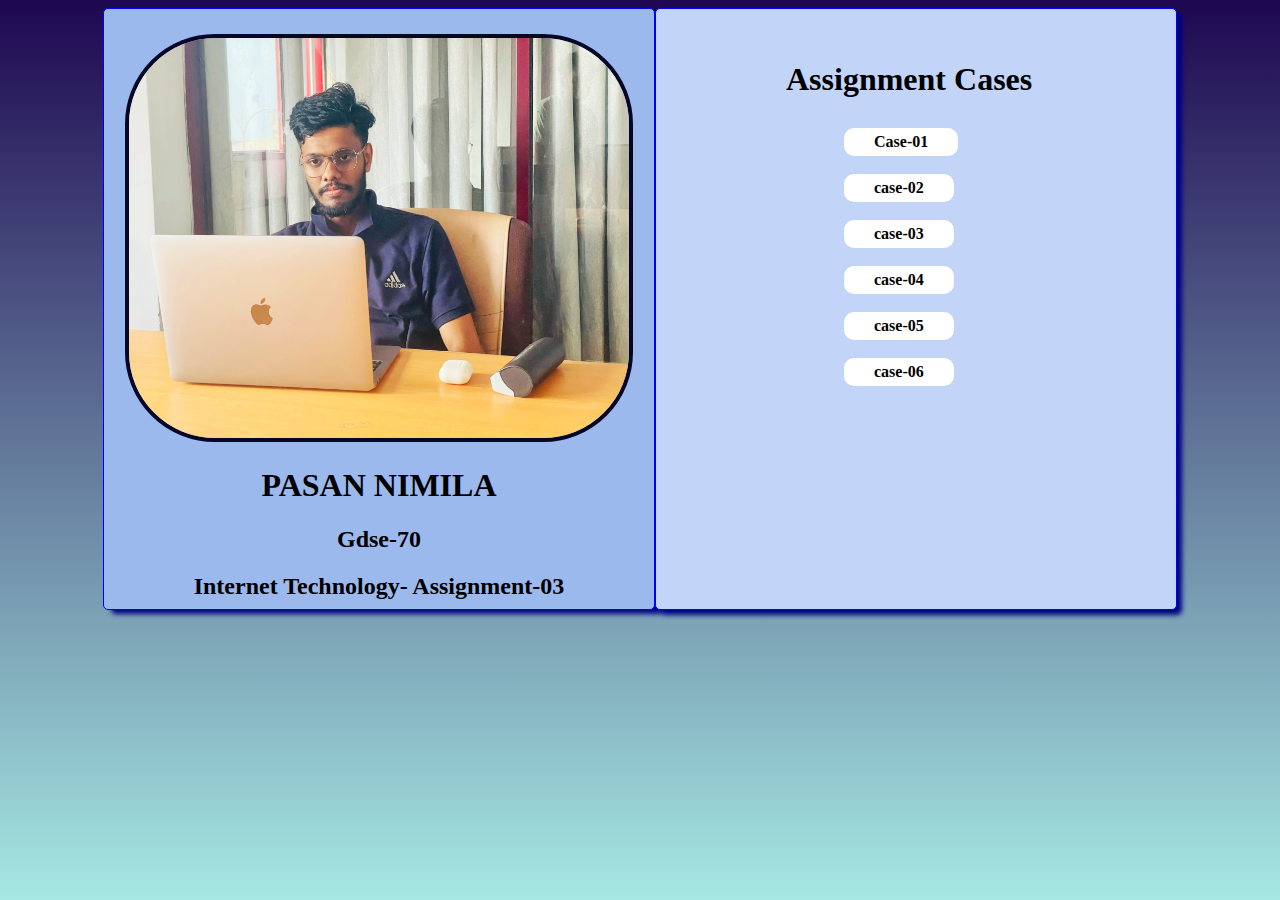
<file: index.html>
<!DOCTYPE html>
<html lang="en">
<head>
    <meta charset="UTF-8">
    <meta name="viewport" content="width=device-width, initial-scale=1.0">
    <title>Profile</title>
    <style>
        img{
            width: 500px;
            height: 400px;
            border-radius: 90px;
            border: 4px solid rgb(6, 6, 39);
        }
        .box {
            background-color: rgb(156, 185, 238);
            border-radius: 5px;
            border: 1px solid blue ;
            height: 575px;
            width: 550px;
            text-align: center;
            padding-top: 25px;
            box-shadow: 8px 4px 5px navy;

        }

        .box2{
            background-color: rgb(194, 213, 249);
            border-radius: 5px;
            border: 1px solid blue ;
            height: 600px;
            width: 500px;
            box-shadow: 5px 5px 5px navy;      
            padding-left: 20px;    
          }
            
        .container{
            display: flex;
            flex-direction: row;
            justify-content: center;

        }
        body{
            background-color: navy;
            background: linear-gradient(to top,rgb(166, 232, 227),rgb(30, 8, 81));
             background-repeat: repeat;
             background-attachment: fixed;
        }

        nav ul{
    list-style-type: none;
    flex-direction: column;
    position: relative;
    left: 10vw;
}
nav ul li a{
    display: inline-block;
    text-decoration: none;
    text-align: center;
    color: #000000;
    background-color: #ffffff;
    padding: 5px 30px;
    border-radius: 10px;
    font-weight: bold;
}

nav ul li a:hover {
     background-color: darkblue;
     transition: background-color 0.3s ease;
     color: azure;
   
}
h3{
    font-size: 2rem;
    position: relative;
    top: 20px;
    left: 110px;
}

    </style>
</head>
<body>
    <div class="container">
    <div class="box">
    <img src="/assets/images/IMG-20240304-WA0019-02.jpeg" alt="profile">
    <h1>PASAN NIMILA</h1>
    <h2>Gdse-70</h2>
    <h2>Internet Technology- Assignment-03</h2>
   </div>
   <div class="box2">
        <h3>Assignment Cases</h3>
        <nav>
        <ul>
            <br>
            <li><a href="/pages/case-01.html"target="_blank" >Case-01 </a></li>
            <br>
            <li> <a href="/pages/case-02.html"target="_blank">case-02</a></li>
            <br>
            <li> <a href="/pages/case-03.html"target="_blank">case-03</a></li>
            <br>
            <li><a href="/pages/case-04.html"target="_blank"> case-04</a></li>
            <br>
            <li><a href="/pages/case-05.html"target="_blank"> case-05</a></li>
            <br>
            <li><a href="/pages/case06.html"target="_blank"> case-06</a></li>
        </ul>
    </nav>
  </div>
</div>
</body>
</html>
</file>
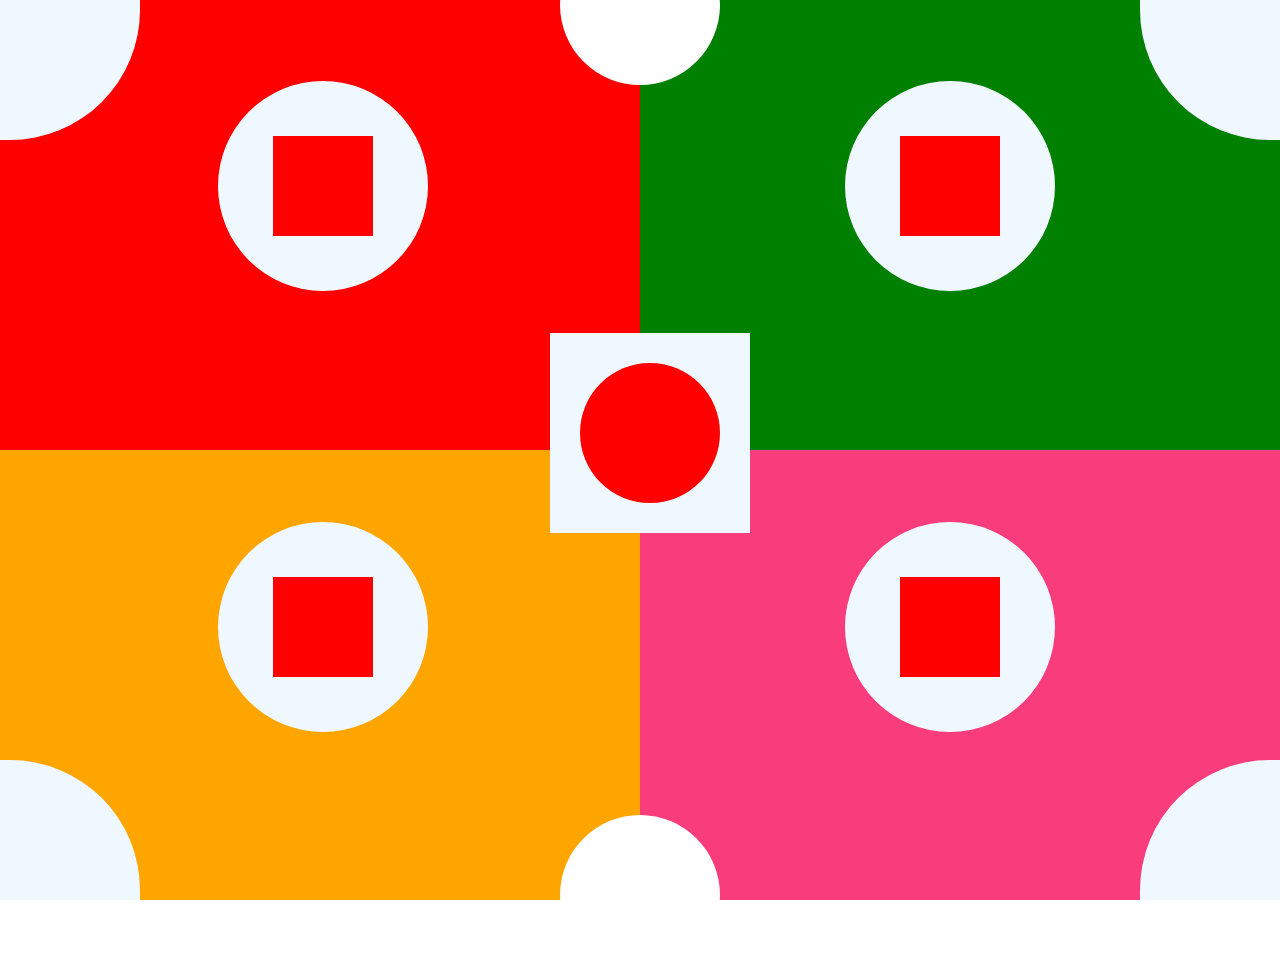
<file: pages/case-01.html>
<!DOCTYPE html>
<html lang="en">
<head>
    <meta charset="UTF-8">
    <meta name="viewport" content="width=device-width, initial-scale=1.0">
    <title>case-01</title>
    <link rel="stylesheet" href="/css/case01.css">
</head>
<body>
    <div class="container1">
        <div id="box1" class="box"></div>
        <div id="box2" class="box"></div>
        <div id="box3" class="box"></div>
        <div id="box4" class="box"></div>
    </div>

    <div class="border" id="border1"></div>
    <div class="border" id="border2"></div>
    <div class="border" id="border3"></div>
    <div class="border" id="border4"></div>
    <div class=border-top-center id="border5"></div>
    <div class=border-bottom-center id="border6"></div>

    <div class="circle" id="circle1"> <div class="inbox" ></div></div>
    <div class="circle" id="circle2"> <div class="inbox" ></div></div>
    <div class="circle" id="circle3"> <div class="inbox" ></div></div>
    <div class="circle" id="circle4"> <div class="inbox" ></div></div>

    <div class="center-box"><div class="center-circle"></div></div>

</body>
</html>
</file>
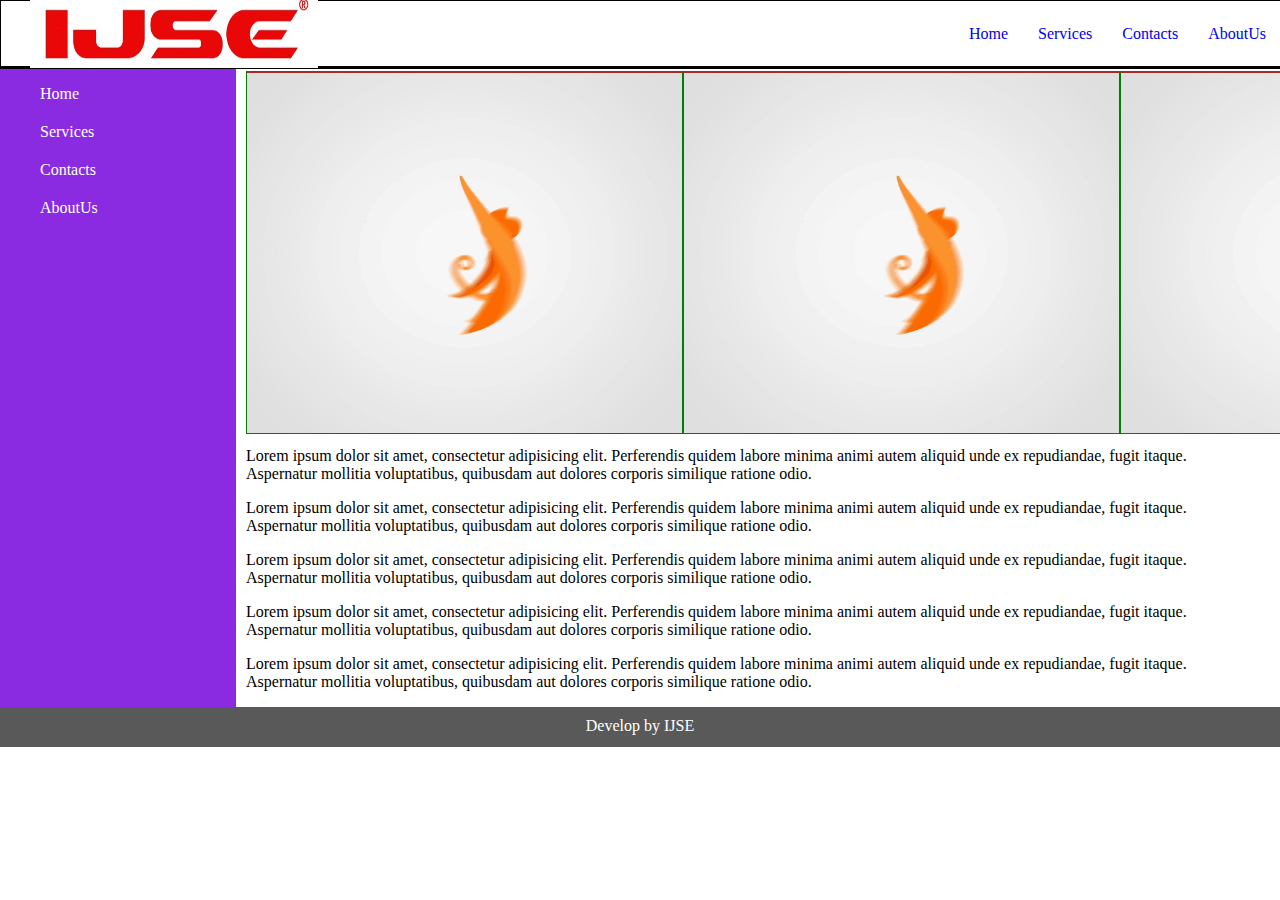
<file: pages/case-02.html>
<!DOCTYPE html>
<html lang="en">
<head>
    <meta charset="UTF-8">
    <meta name="viewport" content="width=device-width, initial-scale=1.0">
    <title>case-02</title>
    <link rel="stylesheet" href="/css/case02.css">
</head>
<body >
    <div>
        <header>
          <a href="#"><img src="/assets/images/WhatsApp Image 2024-09-24 at 10.45.09 PM.jpeg" alt="ijse" /></a>
  
          <nav>
            <ul>
              <li><a href="#Home">Home</a></li>
              <li><a href="#services">Services</a></li>
              <li><a href="#Contacts">Contacts</a></li>
              <li><a href="#AboutUs">AboutUs</a></li>
            </ul>
          </nav>
        </header>
      </div>
  
      <main>
        <div class="sidebar">
          <nav>
            <ul>
              <li><a href="#home">Home</a></li>
              <li><a href="#services">Services</a></li>
              <li><a href="#contcts">Contacts</a></li>
              <li><a href="#aboutus">AboutUs</a></li>
            </ul>
          </nav>
        </div>
  
        <div class="content">
          <div class="box">
            <img src="/assets/images/monkey.gif" alt="box image" />
  
            <img src="/assets/images/monkey.gif" alt="box-image2" />
  
            <img src="/assets/images/monkey.gif" alt="box-imagee3" />
          </div>
          

          <p>Lorem ipsum dolor sit amet, consectetur adipisicing elit. Perferendis quidem labore minima animi autem aliquid unde ex repudiandae, fugit itaque. Aspernatur mollitia voluptatibus, quibusdam aut dolores corporis similique ratione odio.</p>
          <p>Lorem ipsum dolor sit amet, consectetur adipisicing elit. Perferendis quidem labore minima animi autem aliquid unde ex repudiandae, fugit itaque. Aspernatur mollitia voluptatibus, quibusdam aut dolores corporis similique ratione odio.</p>

          <p>Lorem ipsum dolor sit amet, consectetur adipisicing elit. Perferendis quidem labore minima animi autem aliquid unde ex repudiandae, fugit itaque. Aspernatur mollitia voluptatibus, quibusdam aut dolores corporis similique ratione odio.</p>

          <p>Lorem ipsum dolor sit amet, consectetur adipisicing elit. Perferendis quidem labore minima animi autem aliquid unde ex repudiandae, fugit itaque. Aspernatur mollitia voluptatibus, quibusdam aut dolores corporis similique ratione odio.</p>
          <p>Lorem ipsum dolor sit amet, consectetur adipisicing elit. Perferendis quidem labore minima animi autem aliquid unde ex repudiandae, fugit itaque. Aspernatur mollitia voluptatibus, quibusdam aut dolores corporis similique ratione odio.</p>

        </div>
      </main>
  
      <footer>
        <p>Develop by IJSE</p>
      </footer>
</body>
</html>
</file>
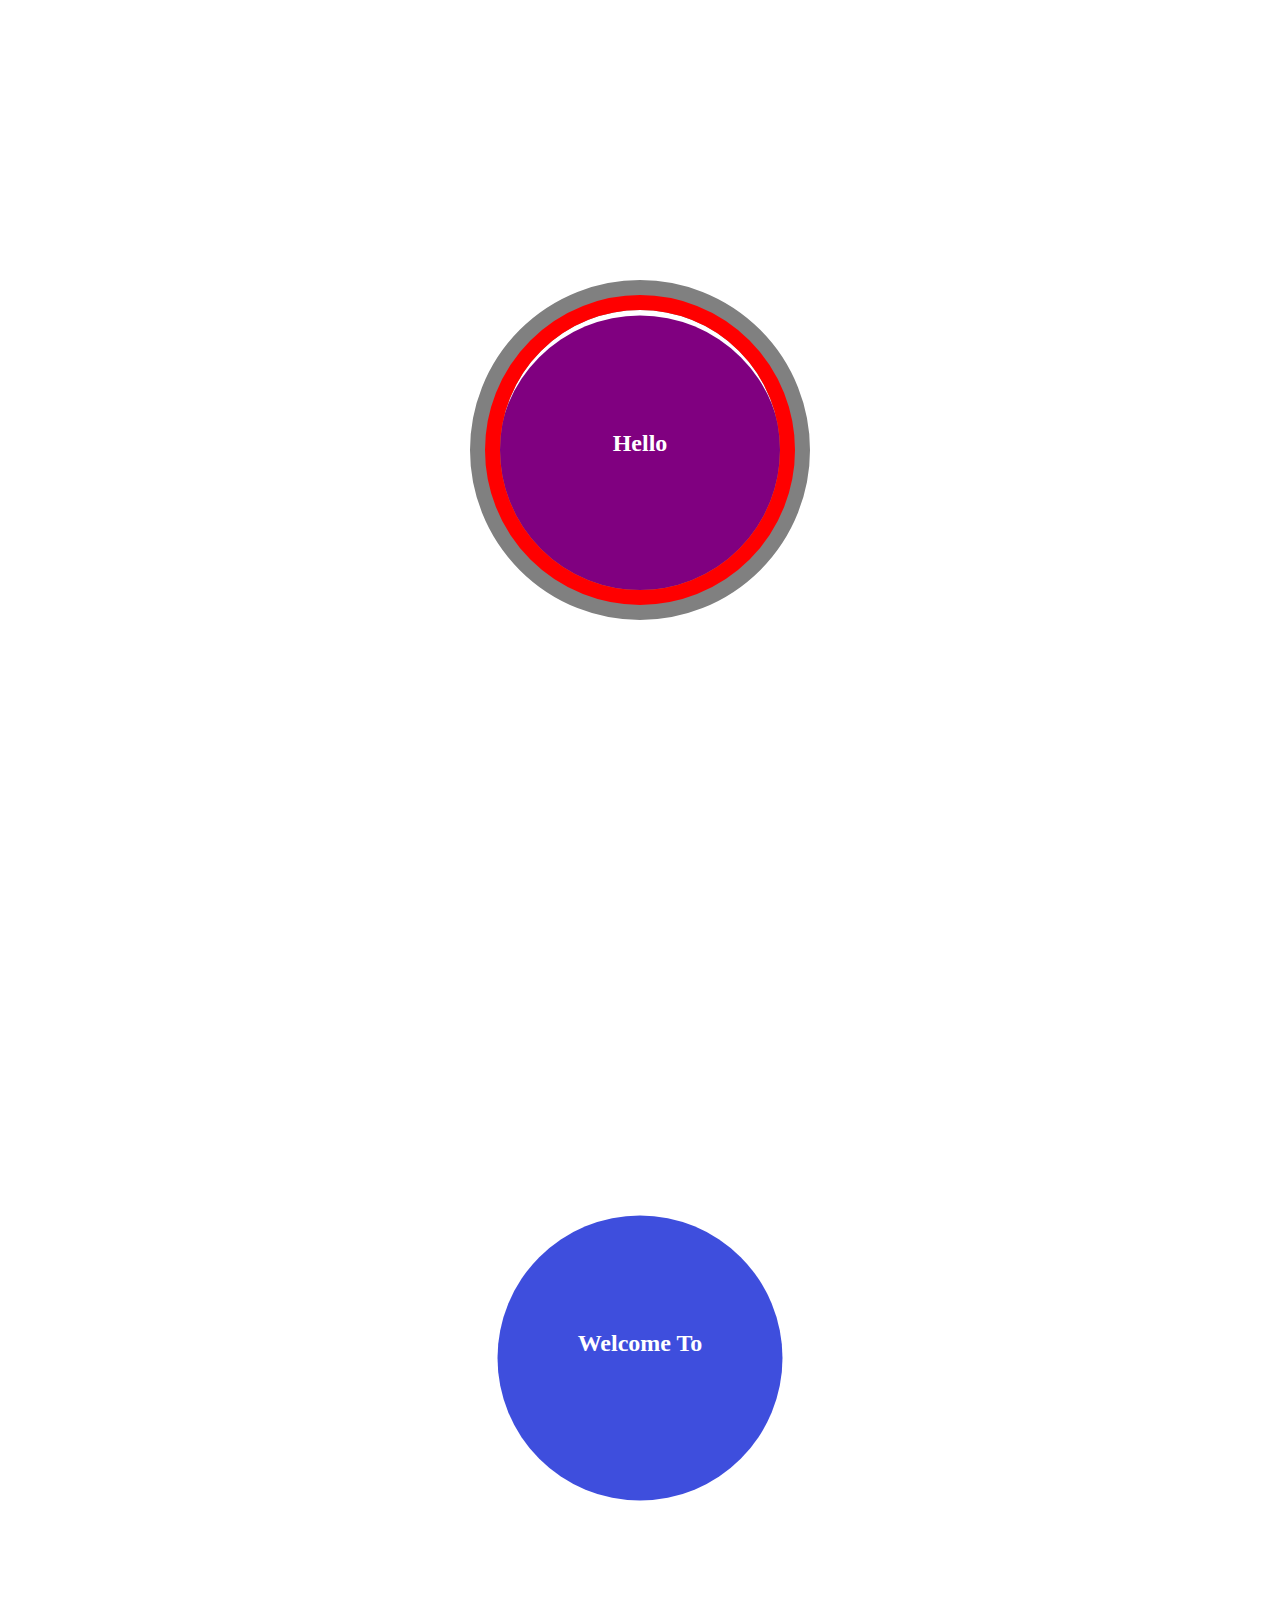
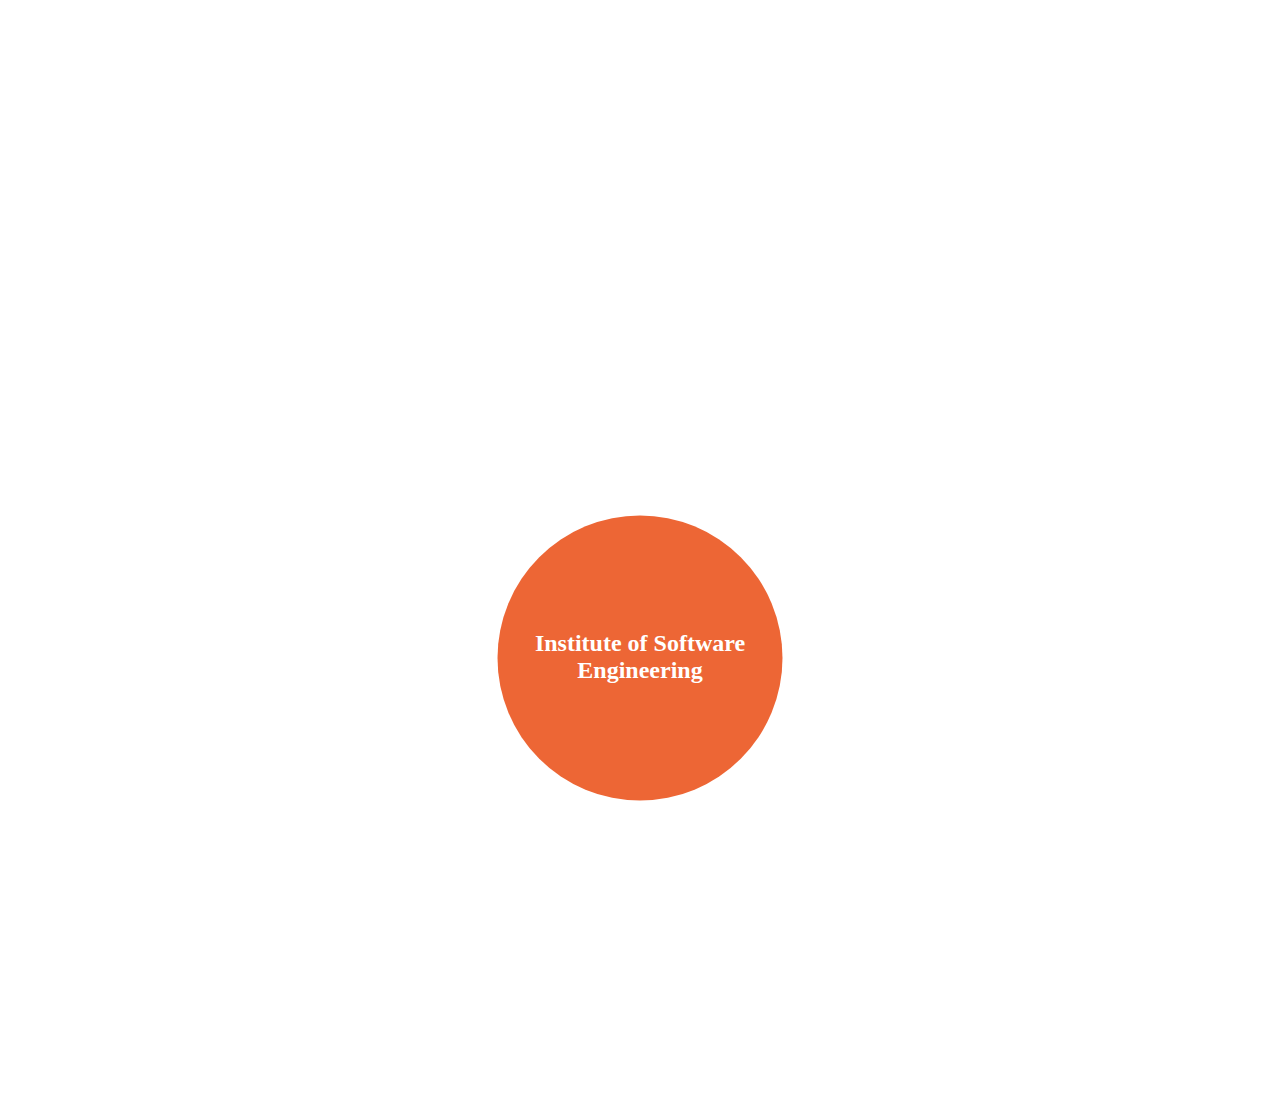
<file: pages/case-03.html>
<!DOCTYPE html>
<html lang="en">
<head>
    <meta charset="UTF-8">
    <meta name="viewport" content="width=device-width, initial-scale=1.0">
    <title>case-03</title>
    <link rel="stylesheet" href="/css/case03.css">
</head>
<body>
    
    <div class="circle-container">
        
        <div class="circle color-purple">
            <div class="text">
                Hello
            </div>
         </div>
     </div>

      <div class="circle-container">
        
        <div class="circle color-aqua">
            <div class="text">
                Welcome To 
            </div>
        </div>
    </div>

     <div class="circle-container">
        
        <div class="circle color-orange">
            <div class="text">
                   Institute of 
                Software Engineering
            </div>
         </div>
      </div>

    <div class="border-container gray-border" ></div>
        <div class="border-container red-border"></div>
  </div>
</body>
</html>
</file>
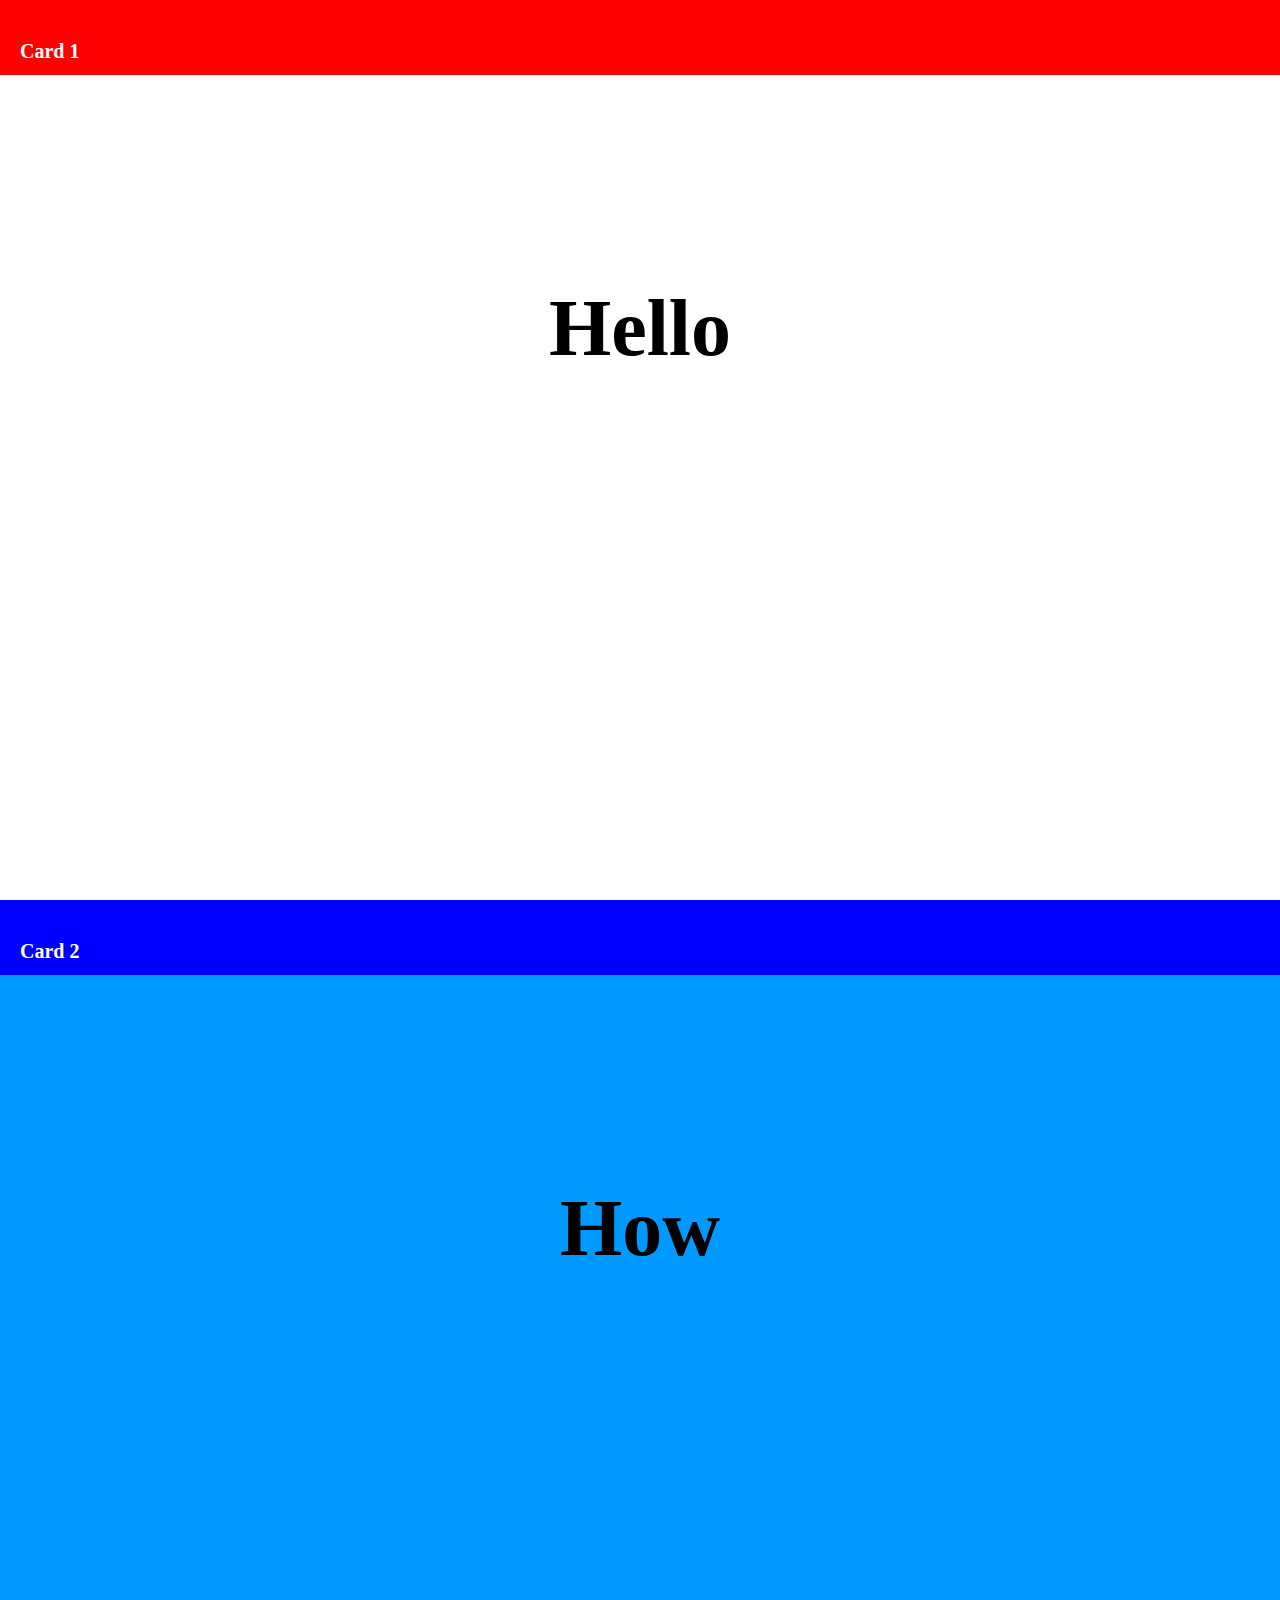
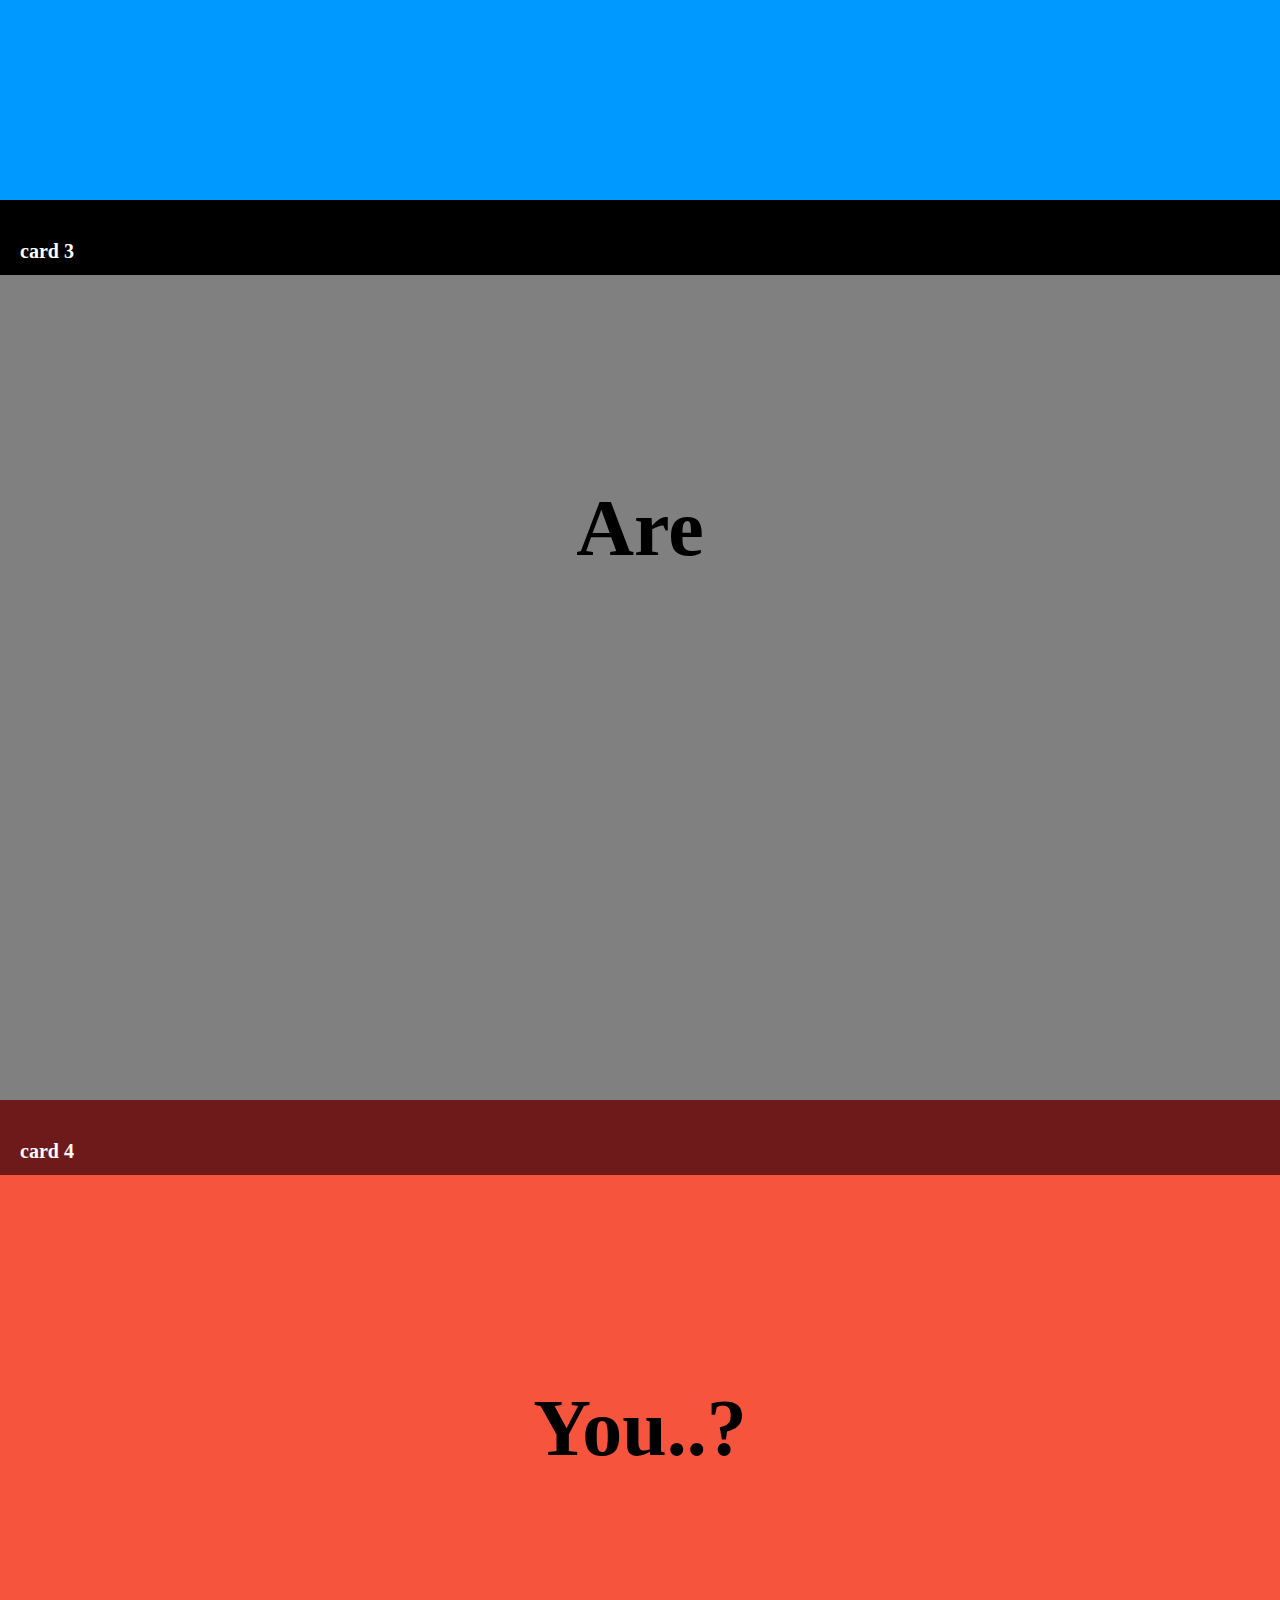
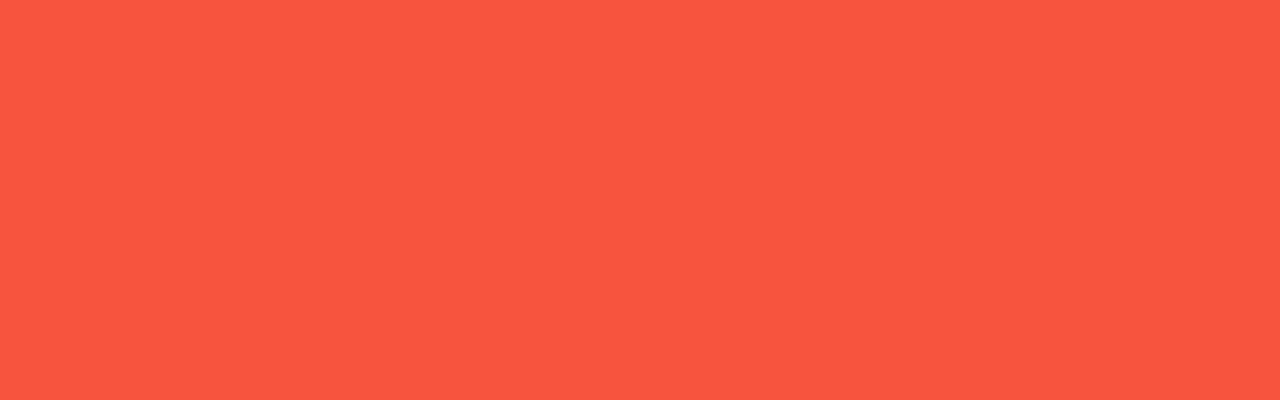
<file: pages/case-04.html>
<!DOCTYPE html>
<html lang="en">
<head>
    <meta charset="UTF-8">
    <meta name="viewport" content="width=device-width, initial-scale=1.0">
    <title>case-04</title>
    <link rel="stylesheet" href="/css/case04.css">
</head>
<body>
    <div class="box color-white">
        
        <div class="card card1">
            <div class="box-text">
                Card 1
            </div>

        </div>
        <p> Hello</p>
        
        
    </div>

    <div class="box color-blue">

        <div class="card card2">
            <div class="box-text">
                Card 2
            </div>

        </div>
        <p>How</p>

    </div>

    <div class="box color-gray">
        <div class="card card3">
            <div class="box-text">
                card 3
            </div>
            

        </div>
        <p>Are</p>
    </div>


    <div class="box color-orange">
        <div class="card card4">
            <div class="box-text">
                card 4
            </div>
           
        </div>
        <p>You..?</p>
    </div>

</body>
</html>
</file>
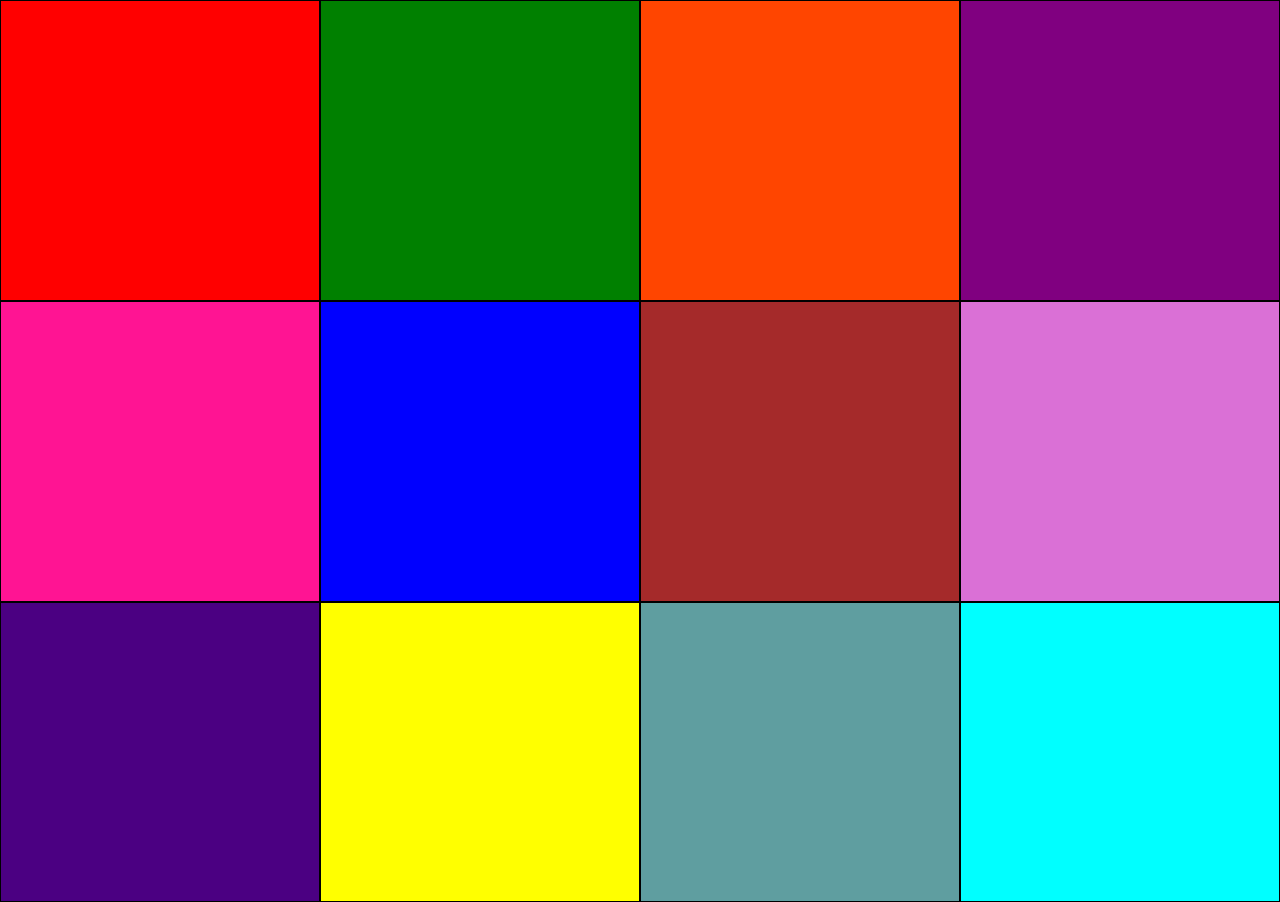
<file: pages/case-05.html>
<!DOCTYPE html>
<html lang="en">
<head>
    <meta charset="UTF-8">
    <meta name="viewport" content="width=device-width, initial-scale=1.0">
    <title>Case-05</title>
    <link rel="stylesheet" href="/css/case05.css">
</head>
<body>
    <div class="container">
        <div id="box-red"></div>
        <div id="box-green"></div>
        <div id="box-orange"></div>
        <div id="box-purple"></div>
        <div id="box-pink"></div>
        <div id="box-blue"></div>
        <div id="box-brown"></div>
        <div id="box-lightpink"></div>
        <div id="box-darkBlue"></div>
        <div id="box-yellow"></div>
        <div id="box-cadetblue"></div>
        <div id="box-aqua"></div>
     </div>
</body>
</html>
</file>
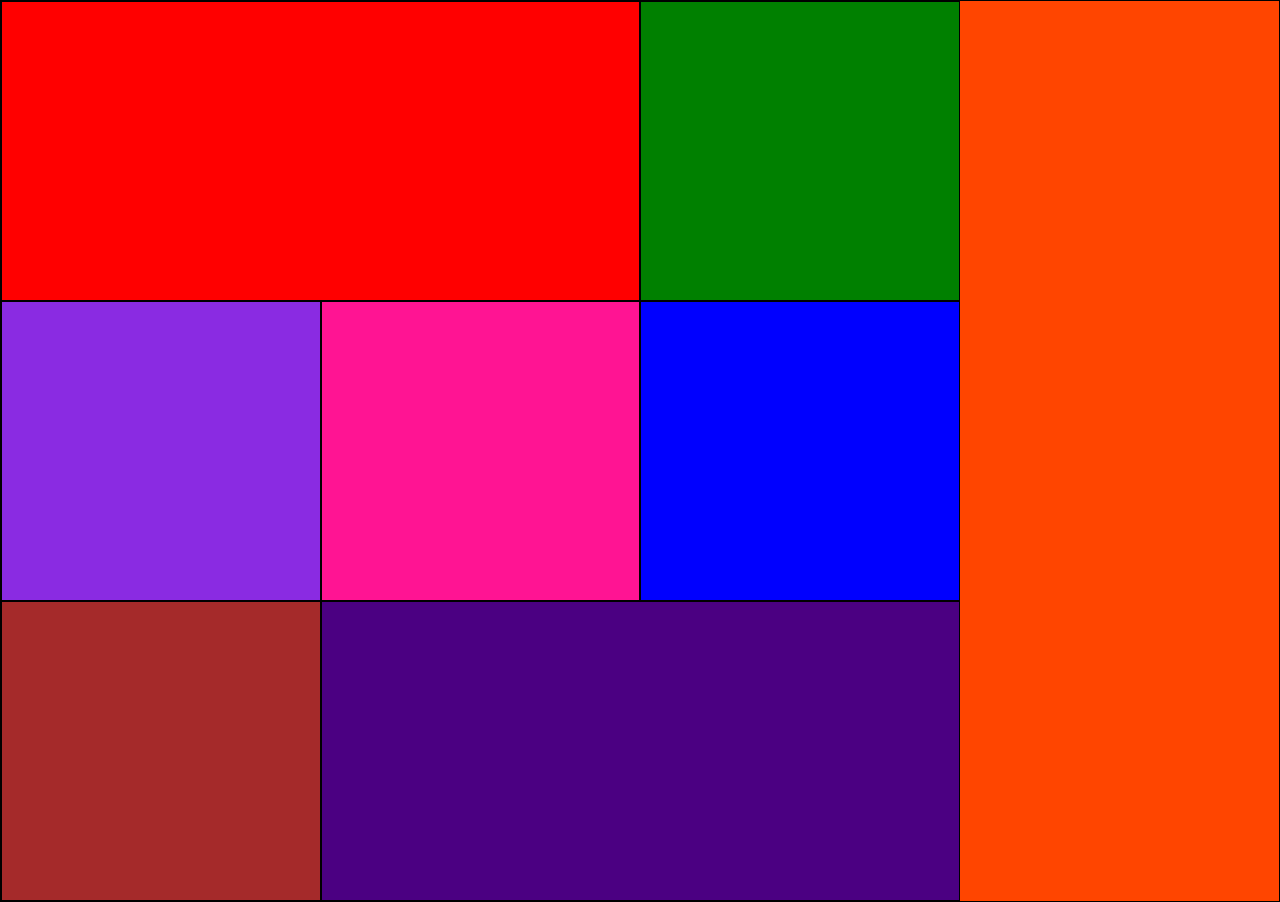
<file: pages/case06.html>
<!DOCTYPE html>
<html lang="en">
<head>
    <meta charset="UTF-8">
    <meta name="viewport" content="width=device-width, initial-scale=1.0">
    <title>Case-06</title>
    <link rel="stylesheet" href="/css/case06.css">
</head>
<body>
    <Main>
        <section>
             <div class="container">
              <div id="box-red"></div>
              <div id="box-green"></div>
              <div id="box-purple"></div>
              <div id="box-pink"></div>
              <div id="box-blue"></div>
              <div id="box-brown"></div>
              <div id="box-indigo"></div>
            <!-- <div id="box-orange"></div> -->
             </div>
    </Main>
</body>
</html>
</file>
<file: css/case01.css>
body{
    margin: 0;
    width: 100vw;
    height: 100vh;
    overflow: hidden;
}
.container{
}

.box {
    height:50vh;
    width: 50vw;
    position: fixed;
}
#box1 {
    background-color: red;
    top: 0;
    left: 0;
}
#box2 {
    background-color: green;
    top: 0;
    right: 0;
}
#box3 {
    background-color: orange;
    bottom: 0;
    left: 0;
    
}
#box4 {
    background-color: rgb(249, 60, 123);
    bottom: 0;
    right: 0;
}
.border {
    height:140px;
    width: 140px;
    background-color: aliceblue;
    position: absolute;
   
}
#border1{
    top: 0;
    left: 0;
    border-bottom-right-radius: 130px;
}
#border2{
    top: 0;
    right: 0;
    border-bottom-left-radius: 130px;
}
#border3{
    bottom: 0;
    left: 0;
    border-top-right-radius: 130px;
}
#border4{
    bottom: 0;
    right: 0;
    border-top-left-radius: 130px;
}

/* .border-center{
    width: 200px;
    height: 200px;
    background-color: aliceblue;
    position: absolute;
    transform: translateX(-50%);

}

#border5{
    top: -100px;
    right: 42.5vw;
    border-radius: 100px;
}
#border6{
    bottom: -100px;
    right: 42.5vw;
    border-radius: 100px;

} */

.border-top-center{
    margin: -75px 0 0 0;
    height: 160px ;
    width: 160px;
    background-color: white;
    position: absolute;
    top: 0;
    left: 50%;
    border-radius: 100%;
    transform: translateX(-50%);
}

.border-bottom-center{
    margin: 0 0 -75px 0;
    height: 160px ;
    width: 160px;
    background-color: white;
    position: absolute;
    bottom: 0;
    left: 50%;
    border-radius: 100%;
    transform: translateX(-50%);

}
.circle{
    position: absolute;
    width: 210px;
    height: 210px;
    background-color: aliceblue;
    border-radius: 180px;
    position: absolute;

}

#circle1{
    top: 9vh;
    left: 17vw;
} 
#circle2{
    top: 9vh;
    left: 66vw;
}
#circle3{
    top: 58vh;
    left: 17vw;
}
#circle4{
    top: 58vh;
    left: 66vw;
}

.inbox{
width: 100px;
height: 100px;
background-color: red;
position: absolute;
top: 55px;
left:55px;

}

.center-box{
   width: 200px;
   height: 200px;
   background-color: aliceblue;
    position: absolute;
    top: 37vh;
    left: 43vw;


} 
.center-circle{
    width:140px;
    height: 140px;
    border-radius: 100px;
    background-color: red;
    position: absolute;
    top: 30px;grid-row-start: 1;
    grid-row-end: 4;
    left: 30px;

    }
</file>
<file: css/case02.css>
body {
    margin: 0;
    overflow-x: hidden;
    padding-right: 20px;
    height: 100vh;
  }
  
  header {
    height: 65px;
    width: 100vw;
    border-top: 1px solid;
    border-right: 1px solid;
    border-left: 1px solid;
    border-bottom: 3px solid;
    background-color: white;
    display: flex;
    justify-content: space-between;
    align-items: center;
    padding-right: 10px;
    margin-bottom: 0;
  }
  
  header img {
    margin-left: 10%;
    height:8vh;
    width: 32vh;
  }
  
  header ul {
    list-style: none;
    display: flex;
    justify-content: space-between;
    gap: 30px;
    
  }
  header nav {
    display: flex;
    justify-content: space-around;
    position: relative;
    right:15px;
    color: black;
  }
  
  ul a {
    text-decoration: none;
  }
  
  ul a:hover {
    color: red;
  }
  
  .sidebar {
    display: flex;
    flex-direction: column;
    position: relative;
    width: 20%;
    background-color: blueviolet;
    text-align: left;
  }
  .sidebar ul li {
    list-style: none;
  }
  
  .sidebar ul li a {
    list-style: non;
    display: flex;
    flex-direction: column;
    gap: 20px;
    color: white;
    padding-bottom: 20px;
  }
  
  main {
    display: flex;
  }
  
  .content {
    height: 100%;
    width: 80vw;
    background-color: white;
  }
  .box {
    margin: 10px 20px 10px 10px;
    display: flex;
    height: 40vh;
    width: 80vw;
    margin-top: 2px;
  }
  
  .content p {
    margin-left: 10px;
  }
  
  .box img {
    height: 100%;
    width: 34vw;
    border: 1px solid green;
    border-top: 2px solid brown;
    object-fit: cover;
    margin-top:0;
  }
  
  footer {
    height: 40px;
    width: 100vw;
    text-align: center;
    background-color: rgb(89, 89, 89);
  }
  
  footer > p {
    color: white;
    margin: 0;
    padding: 10px;
  }
</file>
<file: css/case03.css>
.border-container{
    width: 280px;
    height: 280px;
    border-radius: 50%;
    position: fixed;
    left: 50%;
    top: 50%;
    transform: translate(-50%, -50%);
}

.gray-border{
    border: solid 30px gray;
}

.red-border{
    border: solid 15px red;

}

.circle-container{
    height: 100vh;
    position: relative;
    
}

.circle{
   width: 285px;
   height: 285px;
   border-radius: 50%;
   position: absolute;
   left: 50%;
   top: 50%;
   transform: translate(-50%, -50%);
}


.color-purple {
    background-color: purple;
}

.color-aqua {
    background-color: rgb(62, 78, 221);
}

.color-orange {
    background-color: rgb(237, 102, 53);
}

.text{
    color: white;
    display: flex;
    justify-content: center;
    align-items: center;
    text-align: center;
    font-size: 1.5rem;
    padding-top: 40%;
    font-weight: 900;
}
</file>
<file: css/case04.css>
body{
    margin: 0;
    border-top-right-radius: 10px;
    border-top-left-radius: 10px;
}

.box{
    height: 100vh;
}
.color-white{
    background-color: white;
}

.color-blue{
    background-color: rgb(0, 153, 255);
}
.color-gray{
    background-color: gray;
}

.color-orange{
    background-color: #f7543e;
}

.card{
    top: 0px;
    height: 75px;
    position: sticky;
}
.card1{
    background-color: red;

}
.card2{
    background-color: blue;

}
.card3{
    background-color: black;

}
.card4{
    background-color: rgb(111, 26, 26);
}


.box-text{

    color: white;
    display: flex;
    font-size: 20px;
    font-weight: 700;
    padding-top: 40px;
    padding-left: 20px;

    
}

p{

    color: black;
    font-size: 5rem;
    font-weight: 600;
    display: flex;
    justify-content: center;
    padding-top: 10%;

}
</file>
<file: css/case05.css>
body{
    margin: 0;
}
.container > div{
    border: 1px solid black;
    height:33.2vh;
}

.container{
    display: grid;
    grid-template-columns: 25% 25% 25% 25%; 
}

#box-red{
    background-color: red;
}
#box-green{
    background-color: green;
}
#box-orange{
    background-color: orangered;
}
#box-purple{
    background-color: purple;
}
#box-pink{
    background-color: deeppink;
}
#box-blue{
    background-color: blue;
}
#box-brown{
    background-color: brown;
}
#box-lightpink{
    background-color: orchid;
}
#box-darkBlue{
    background-color: indigo;
}
#box-yellow{
    background-color: yellow;
}
#box-cadetblue {
    background-color: cadetblue;
}
#box-aqua{
    background-color: aqua;
}
</file>
<file: css/case06.css>
.container > div{
    border: 1px solid black;
    height:33.1vh;
}

.container{
    display: grid;
    grid-template-columns: 25% 25% 25%; 

}
body{
    margin: 0;
    background-color: orangered;
    border: 1px solid black;

}

#box-red{
    background-color: red;
    grid-column: 1/3;
}

#box-green{
    background-color: green;
}

#box-purple{
    background-color: blueviolet;
}
#box-pink {
    background-color: deeppink;
}
#box-blue{
    background-color: blue;
}
#box-brown{
    background-color: brown;
}
#box-indigo{
    background-color: indigo;
    grid-column: 2/4;
}
/* #box-orange{
  grid-row-start: 1;
  grid-row-end: 4;
} */
</file>
